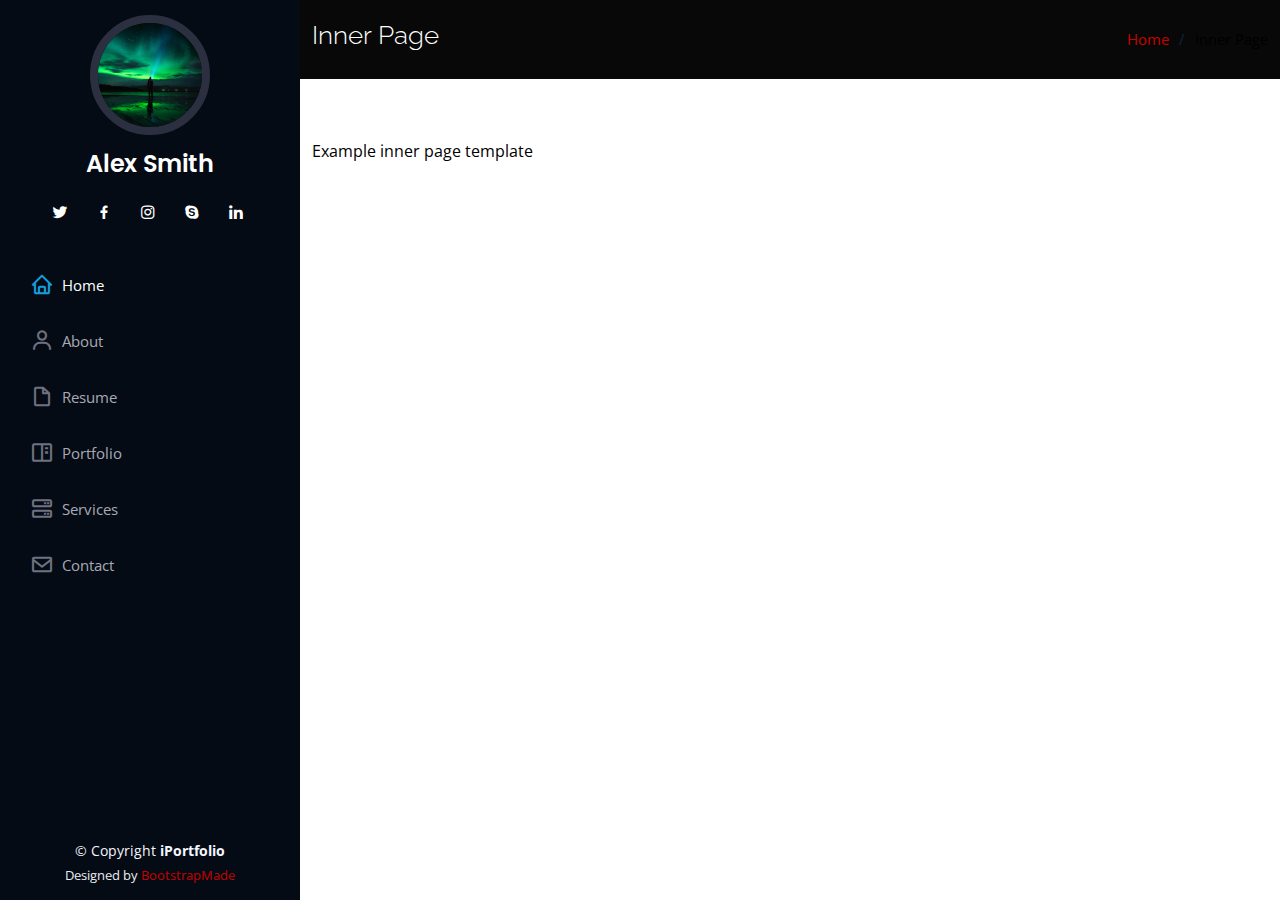
<file: inner-page.html>
<!DOCTYPE html>
<html lang="en">

<head>
  <meta charset="utf-8">
  <meta content="width=device-width, initial-scale=1.0" name="viewport">

  <title>Inner Page - iPortfolio Bootstrap Template</title>
  <meta content="" name="description">
  <meta content="" name="keywords">

  <!-- Favicons -->
  <link href="assets/img/favicon.png" rel="icon">
  <link href="assets/img/apple-touch-icon.png" rel="apple-touch-icon">

  <!-- Google Fonts -->
  <link href="https://fonts.googleapis.com/css?family=Open+Sans:300,300i,400,400i,600,600i,700,700i|Raleway:300,300i,400,400i,500,500i,600,600i,700,700i|Poppins:300,300i,400,400i,500,500i,600,600i,700,700i" rel="stylesheet">

  <!-- Vendor CSS Files -->
  <link href="assets/vendor/aos/aos.css" rel="stylesheet">
  <link href="assets/vendor/bootstrap/css/bootstrap.min.css" rel="stylesheet">
  <link href="assets/vendor/bootstrap-icons/bootstrap-icons.css" rel="stylesheet">
  <link href="assets/vendor/boxicons/css/boxicons.min.css" rel="stylesheet">
  <link href="assets/vendor/glightbox/css/glightbox.min.css" rel="stylesheet">
  <link href="assets/vendor/swiper/swiper-bundle.min.css" rel="stylesheet">

  <!-- Template Main CSS File -->
  <link href="assets/css/style.css" rel="stylesheet">

  <!-- =======================================================
  * Template Name: iPortfolio
  * Updated: Mar 10 2023 with Bootstrap v5.2.3
  * Template URL: https://bootstrapmade.com/iportfolio-bootstrap-portfolio-websites-template/
  * Author: BootstrapMade.com
  * License: https://bootstrapmade.com/license/
  ======================================================== -->
</head>

<body>

  <!-- ======= Mobile nav toggle button ======= -->
  <i class="bi bi-list mobile-nav-toggle d-xl-none"></i>

  <!-- ======= Header ======= -->
  <header id="header">
    <div class="d-flex flex-column">

      <div class="profile">
        <img src="assets/img/profile-img.jpg" alt="" class="img-fluid rounded-circle">
        <h1 class="text-light"><a href="index.html">Alex Smith</a></h1>
        <div class="social-links mt-3 text-center">
          <a href="#" class="twitter"><i class="bx bxl-twitter"></i></a>
          <a href="#" class="facebook"><i class="bx bxl-facebook"></i></a>
          <a href="#" class="instagram"><i class="bx bxl-instagram"></i></a>
          <a href="#" class="google-plus"><i class="bx bxl-skype"></i></a>
          <a href="#" class="linkedin"><i class="bx bxl-linkedin"></i></a>
        </div>
      </div>

      <nav id="navbar" class="nav-menu navbar">
        <ul>
          <li><a href="#hero" class="nav-link scrollto active"><i class="bx bx-home"></i> <span>Home</span></a></li>
          <li><a href="#about" class="nav-link scrollto"><i class="bx bx-user"></i> <span>About</span></a></li>
          <li><a href="#resume" class="nav-link scrollto"><i class="bx bx-file-blank"></i> <span>Resume</span></a></li>
          <li><a href="#portfolio" class="nav-link scrollto"><i class="bx bx-book-content"></i> <span>Portfolio</span></a></li>
          <li><a href="#services" class="nav-link scrollto"><i class="bx bx-server"></i> <span>Services</span></a></li>
          <li><a href="#contact" class="nav-link scrollto"><i class="bx bx-envelope"></i> <span>Contact</span></a></li>
        </ul>
      </nav><!-- .nav-menu -->
    </div>
  </header><!-- End Header -->

  <main id="main">

    <!-- ======= Breadcrumbs ======= -->
    <section class="breadcrumbs">
      <div class="container">

        <div class="d-flex justify-content-between align-items-center">
          <h2>Inner Page</h2>
          <ol>
            <li><a href="index.html">Home</a></li>
            <li>Inner Page</li>
          </ol>
        </div>

      </div>
    </section><!-- End Breadcrumbs -->

    <section class="inner-page">
      <div class="container">
        <p>
          Example inner page template
        </p>
      </div>
    </section>

  </main><!-- End #main -->

  <!-- ======= Footer ======= -->
  <footer id="footer">
    <div class="container">
      <div class="copyright">
        &copy; Copyright <strong><span>iPortfolio</span></strong>
      </div>
      <div class="credits">
        <!-- All the links in the footer should remain intact. -->
        <!-- You can delete the links only if you purchased the pro version. -->
        <!-- Licensing information: https://bootstrapmade.com/license/ -->
        <!-- Purchase the pro version with working PHP/AJAX contact form: https://bootstrapmade.com/iportfolio-bootstrap-portfolio-websites-template/ -->
        Designed by <a href="https://bootstrapmade.com/">BootstrapMade</a>
      </div>
    </div>
  </footer><!-- End  Footer -->

  <a href="#" class="back-to-top d-flex align-items-center justify-content-center"><i class="bi bi-arrow-up-short"></i></a>

  <!-- Vendor JS Files -->
  <script src="assets/vendor/purecounter/purecounter_vanilla.js"></script>
  <script src="assets/vendor/aos/aos.js"></script>
  <script src="assets/vendor/bootstrap/js/bootstrap.bundle.min.js"></script>
  <script src="assets/vendor/glightbox/js/glightbox.min.js"></script>
  <script src="assets/vendor/isotope-layout/isotope.pkgd.min.js"></script>
  <script src="assets/vendor/swiper/swiper-bundle.min.js"></script>
  <script src="assets/vendor/typed.js/typed.min.js"></script>
  <script src="assets/vendor/waypoints/noframework.waypoints.js"></script>
  <script src="assets/vendor/php-email-form/validate.js"></script>

  <!-- Template Main JS File -->
  <script src="assets/js/main.js"></script>

</body>

</html>
</file>
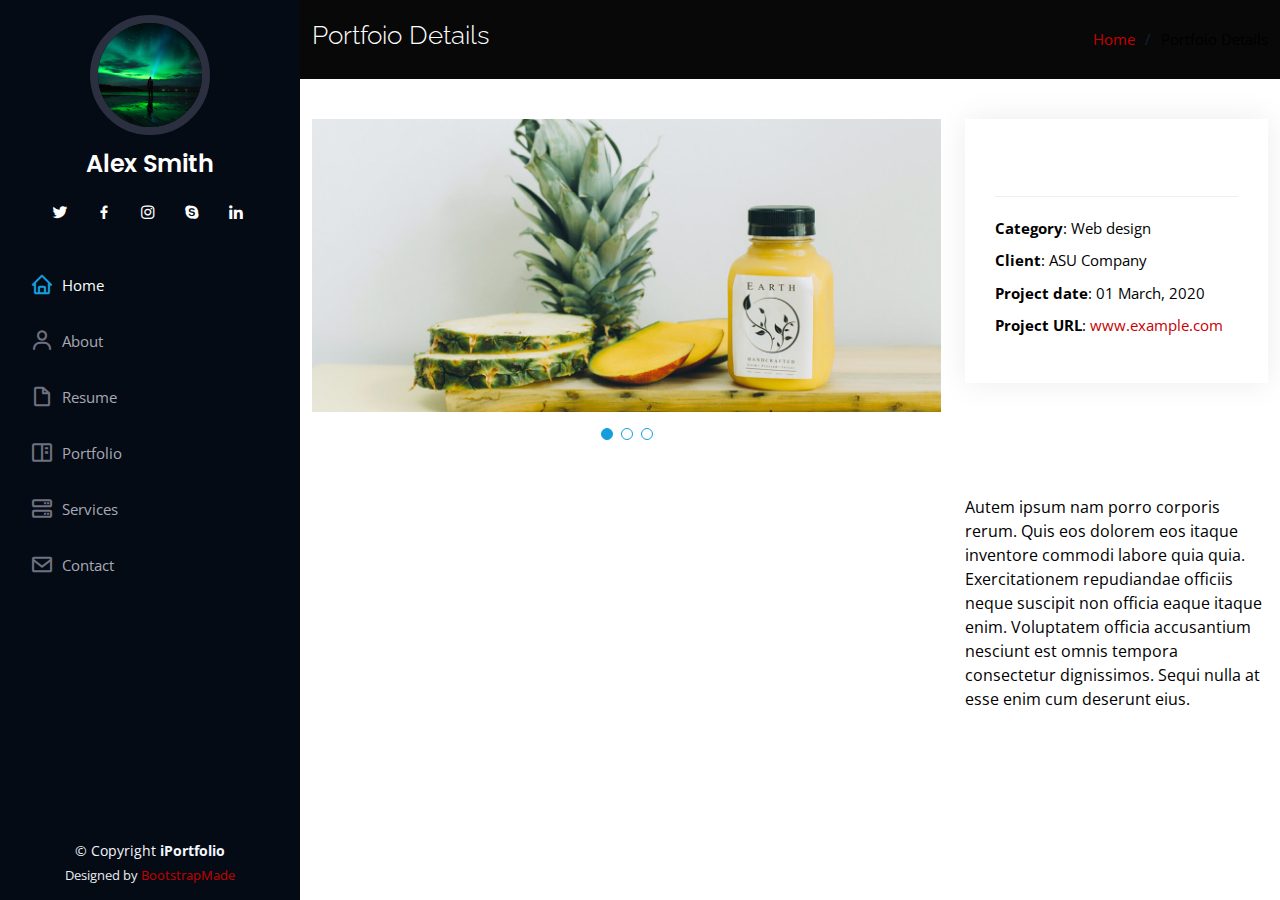
<file: portfolio-details.html>
<!DOCTYPE html>
<html lang="en">

<head>
  <meta charset="utf-8">
  <meta content="width=device-width, initial-scale=1.0" name="viewport">

  <title>Portfolio Details - iPortfolio Bootstrap Template</title>
  <meta content="" name="description">
  <meta content="" name="keywords">

  <!-- Favicons -->
  <link href="assets/img/favicon.png" rel="icon">
  <link href="assets/img/apple-touch-icon.png" rel="apple-touch-icon">

  <!-- Google Fonts -->
  <link href="https://fonts.googleapis.com/css?family=Open+Sans:300,300i,400,400i,600,600i,700,700i|Raleway:300,300i,400,400i,500,500i,600,600i,700,700i|Poppins:300,300i,400,400i,500,500i,600,600i,700,700i" rel="stylesheet">

  <!-- Vendor CSS Files -->
  <link href="assets/vendor/aos/aos.css" rel="stylesheet">
  <link href="assets/vendor/bootstrap/css/bootstrap.min.css" rel="stylesheet">
  <link href="assets/vendor/bootstrap-icons/bootstrap-icons.css" rel="stylesheet">
  <link href="assets/vendor/boxicons/css/boxicons.min.css" rel="stylesheet">
  <link href="assets/vendor/glightbox/css/glightbox.min.css" rel="stylesheet">
  <link href="assets/vendor/swiper/swiper-bundle.min.css" rel="stylesheet">

  <!-- Template Main CSS File -->
  <link href="assets/css/style.css" rel="stylesheet">

  <!-- =======================================================
  * Template Name: iPortfolio
  * Updated: Mar 10 2023 with Bootstrap v5.2.3
  * Template URL: https://bootstrapmade.com/iportfolio-bootstrap-portfolio-websites-template/
  * Author: BootstrapMade.com
  * License: https://bootstrapmade.com/license/
  ======================================================== -->
</head>

<body>

  <!-- ======= Mobile nav toggle button ======= -->
  <i class="bi bi-list mobile-nav-toggle d-xl-none"></i>

  <!-- ======= Header ======= -->
  <header id="header">
    <div class="d-flex flex-column">

      <div class="profile">
        <img src="assets/img/profile-img.jpg" alt="" class="img-fluid rounded-circle">
        <h1 class="text-light"><a href="index.html">Alex Smith</a></h1>
        <div class="social-links mt-3 text-center">
          <a href="#" class="twitter"><i class="bx bxl-twitter"></i></a>
          <a href="#" class="facebook"><i class="bx bxl-facebook"></i></a>
          <a href="#" class="instagram"><i class="bx bxl-instagram"></i></a>
          <a href="#" class="google-plus"><i class="bx bxl-skype"></i></a>
          <a href="#" class="linkedin"><i class="bx bxl-linkedin"></i></a>
        </div>
      </div>

      <nav id="navbar" class="nav-menu navbar">
        <ul>
          <li><a href="#hero" class="nav-link scrollto active"><i class="bx bx-home"></i> <span>Home</span></a></li>
          <li><a href="#about" class="nav-link scrollto"><i class="bx bx-user"></i> <span>About</span></a></li>
          <li><a href="#resume" class="nav-link scrollto"><i class="bx bx-file-blank"></i> <span>Resume</span></a></li>
          <li><a href="#portfolio" class="nav-link scrollto"><i class="bx bx-book-content"></i> <span>Portfolio</span></a></li>
          <li><a href="#services" class="nav-link scrollto"><i class="bx bx-server"></i> <span>Services</span></a></li>
          <li><a href="#contact" class="nav-link scrollto"><i class="bx bx-envelope"></i> <span>Contact</span></a></li>
        </ul>
      </nav><!-- .nav-menu -->
    </div>
  </header><!-- End Header -->

  <main id="main">

    <!-- ======= Breadcrumbs ======= -->
    <section id="breadcrumbs" class="breadcrumbs">
      <div class="container">

        <div class="d-flex justify-content-between align-items-center">
          <h2>Portfoio Details</h2>
          <ol>
            <li><a href="index.html">Home</a></li>
            <li>Portfoio Details</li>
          </ol>
        </div>

      </div>
    </section><!-- End Breadcrumbs -->

    <!-- ======= Portfolio Details Section ======= -->
    <section id="portfolio-details" class="portfolio-details">
      <div class="container">

        <div class="row gy-4">

          <div class="col-lg-8">
            <div class="portfolio-details-slider swiper">
              <div class="swiper-wrapper align-items-center">

                <div class="swiper-slide">
                  <img src="assets/img/portfolio/portfolio-details-1.jpg" alt="">
                </div>

                <div class="swiper-slide">
                  <img src="assets/img/portfolio/portfolio-details-2.jpg" alt="">
                </div>

                <div class="swiper-slide">
                  <img src="assets/img/portfolio/portfolio-details-3.jpg" alt="">
                </div>

              </div>
              <div class="swiper-pagination"></div>
            </div>
          </div>

          <div class="col-lg-4">
            <div class="portfolio-info">
              <h3>Project information</h3>
              <ul>
                <li><strong>Category</strong>: Web design</li>
                <li><strong>Client</strong>: ASU Company</li>
                <li><strong>Project date</strong>: 01 March, 2020</li>
                <li><strong>Project URL</strong>: <a href="#">www.example.com</a></li>
              </ul>
            </div>
            <div class="portfolio-description">
              <h2>This is an example of portfolio detail</h2>
              <p>
                Autem ipsum nam porro corporis rerum. Quis eos dolorem eos itaque inventore commodi labore quia quia. Exercitationem repudiandae officiis neque suscipit non officia eaque itaque enim. Voluptatem officia accusantium nesciunt est omnis tempora consectetur dignissimos. Sequi nulla at esse enim cum deserunt eius.
              </p>
            </div>
          </div>

        </div>

      </div>
    </section><!-- End Portfolio Details Section -->

  </main><!-- End #main -->

  <!-- ======= Footer ======= -->
  <footer id="footer">
    <div class="container">
      <div class="copyright">
        &copy; Copyright <strong><span>iPortfolio</span></strong>
      </div>
      <div class="credits">
        <!-- All the links in the footer should remain intact. -->
        <!-- You can delete the links only if you purchased the pro version. -->
        <!-- Licensing information: https://bootstrapmade.com/license/ -->
        <!-- Purchase the pro version with working PHP/AJAX contact form: https://bootstrapmade.com/iportfolio-bootstrap-portfolio-websites-template/ -->
        Designed by <a href="https://bootstrapmade.com/">BootstrapMade</a>
      </div>
    </div>
  </footer><!-- End  Footer -->

  <a href="#" class="back-to-top d-flex align-items-center justify-content-center"><i class="bi bi-arrow-up-short"></i></a>

  <!-- Vendor JS Files -->
  <script src="assets/vendor/purecounter/purecounter_vanilla.js"></script>
  <script src="assets/vendor/aos/aos.js"></script>
  <script src="assets/vendor/bootstrap/js/bootstrap.bundle.min.js"></script>
  <script src="assets/vendor/glightbox/js/glightbox.min.js"></script>
  <script src="assets/vendor/isotope-layout/isotope.pkgd.min.js"></script>
  <script src="assets/vendor/swiper/swiper-bundle.min.js"></script>
  <script src="assets/vendor/typed.js/typed.min.js"></script>
  <script src="assets/vendor/waypoints/noframework.waypoints.js"></script>
  <script src="assets/vendor/php-email-form/validate.js"></script>

  <!-- Template Main JS File -->
  <script src="assets/js/main.js"></script>

</body>

</html>
</file>
<file: assets/css/style.css>
/**
* Template Name: iPortfolio
* Updated: Mar 10 2023 with Bootstrap v5.2.3
* Template URL: https://bootstrapmade.com/iportfolio-bootstrap-portfolio-websites-template/
* Author: BootstrapMade.com
* License: https://bootstrapmade.com/license/
*/

/*--------------------------------------------------------------
# General
--------------------------------------------------------------*/
body {
  font-family: "Open Sans", sans-serif;
  color: #000;
  
}

a {
  color: #c70000;
  text-decoration: none;
}

a:hover {
  color: #ff0000;
  text-decoration: none;
}

h1,
h2,
h3,
h4,
h5,
h6 {
  font-family: "Raleway", sans-serif;
  color: #fff;
}


/*--------------------------------------------------------------
# Back to top button
--------------------------------------------------------------*/
.back-to-top {
  position: fixed;
  visibility: hidden;
  opacity: 0;
  right: 15px;
  bottom: 15px;
  z-index: 996;
  background: #149ddd;
  width: 40px;
  height: 40px;
  border-radius: 50px;
  transition: all 0.4s;
}

.back-to-top i {
  font-size: 28px;
  color: #fff;
  line-height: 0;
}

.back-to-top:hover {
  background: #2eafec;
  color: #fff;
}

.back-to-top.active {
  visibility: visible;
  opacity: 1;
}

/*--------------------------------------------------------------
# Header
--------------------------------------------------------------*/
#header {
  position: fixed;
  top: 0;
  left: 0;
  bottom: 0;
  width: 300px;
  transition: all ease-in-out 0.5s;
  z-index: 9997;
  transition: all 0.5s;
  padding: 0 15px;
  background: #040b14;
  overflow-y: auto;
}

#header .profile img {
  margin: 15px auto;
  display: block;
  width: 120px;
  border: 8px solid #2c2f3f;
}

#header .profile h1 {
  font-size: 24px;
  margin: 0;
  padding: 0;
  font-weight: 600;
  -moz-text-align-last: center;
  text-align-last: center;
  font-family: "Poppins", sans-serif;
}

#header .profile h1 a,
#header .profile h1 a:hover {
  color: #fff;
  text-decoration: none;
}

#header .profile .social-links a {
  font-size: 18px;
  display: inline-block;
  background: #c70000.;
  color: #fff;
  line-height: 1;
  padding: 8px 0;
  margin-right: 4px;
  border-radius: 50%;
  text-align: center;
  width: 36px;
  height: 36px;
  transition: 0.3s;
}

#header .profile .social-links a:hover {
  background: #149ddd;
  color: #fff;
  text-decoration: none;
}

#main {
  margin-left: 300px;
}

@media (max-width: 1199px) {
  #header {
    left: -300px;
  }

  #main {
    margin-left: 0;
  }
}

/*--------------------------------------------------------------
# Navigation Menu
--------------------------------------------------------------*/
/* Desktop Navigation */
.nav-menu {
  padding: 30px 0 0 0;
}

.nav-menu * {
  margin: 0;
  padding: 0;
  list-style: none;
}

.nav-menu>ul>li {
  position: relative;
  white-space: nowrap;
}

.nav-menu a,
.nav-menu a:focus {
  display: flex;
  align-items: center;
  color: #a8a9b4;
  padding: 12px 15px;
  margin-bottom: 8px;
  transition: 0.3s;
  font-size: 15px;
}

.nav-menu a i,
.nav-menu a:focus i {
  font-size: 24px;
  padding-right: 8px;
  color: #6f7180;
}

.nav-menu a:hover,
.nav-menu .active,
.nav-menu .active:focus,
.nav-menu li:hover>a {
  text-decoration: none;
  color: #fff;
}

.nav-menu a:hover i,
.nav-menu .active i,
.nav-menu .active:focus i,
.nav-menu li:hover>a i {
  color: #149ddd;
}

/* Mobile Navigation */
.mobile-nav-toggle {
  position: fixed;
  right: 15px;
  top: 15px;
  z-index: 9998;
  border: 0;
  font-size: 24px;
  transition: all 0.4s;
  outline: none !important;
  background-color: #149ddd;
  color: #fff;
  width: 40px;
  height: 40px;
  display: inline-flex;
  align-items: center;
  justify-content: center;
  line-height: 0;
  border-radius: 50px;
  cursor: pointer;
}

.mobile-nav-active {
  overflow: hidden;
}

.mobile-nav-active #header {
  left: 0;
}

/*--------------------------------------------------------------
# Hero Section
--------------------------------------------------------------*/
#hero {
  width: 100%;
  height: 100vh;
  background: url("../img/hero-bg.jpg") top center;
  background-size: cover;
}

#hero:before {
  content: "";
  background: rgba(5, 13, 24, 0.3);
  position: absolute;
  bottom: 0;
  top: 0;
  left: 0;
  right: 0;
  z-index: 1;
}

#hero .hero-container {
  position: relative;
  z-index: 2;
  min-width: 300px;
}

#hero h1 {
  margin: 0 0 10px 0;
  font-size: 64px;
  font-weight: 700;
  line-height: 56px;
  color: #fff;
}

#hero p {
  color: #fff;
  margin-bottom: 50px;
  font-size: 26px;
  font-family: "Poppins", sans-serif;
}

#hero p span {
  color: #fff;
  padding-bottom: 4px;
  letter-spacing: 1px;
  border-bottom: 3px solid #149ddd;
}

@media (min-width: 1024px) {
  #hero {
    background-attachment: fixed;
  }
}

@media (max-width: 768px) {
  #hero h1 {
    font-size: 28px;
    line-height: 36px;
  }

  #hero h2 {
    font-size: 18px;
    line-height: 24px;
    margin-bottom: 30px;
  }
}

/*--------------------------------------------------------------
# Sections General
--------------------------------------------------------------*/
section {
  padding: 60px 0;
  overflow: hidden;
}

.section-bg {
  background: #f5f8fd;
}

.section-title {
  padding-bottom: 30px;
}

.section-title h2 {
  font-size: 32px;
  font-weight: bold;
  margin-bottom: 20px;
  padding-bottom: 20px;
  position: relative;
  color: #173b6c;
}

.section-title h2::after {
  content: "";
  position: absolute;
  display: block;
  width: 50px;
  height: 3px;
  background: #149ddd;
  bottom: 0;
  left: 0;
}

.section-title p {
  margin-bottom: 0;
}

/*--------------------------------------------------------------
# About
--------------------------------------------------------------*/
.about .content h3 {
  font-weight: 700;
  font-size: 26px;
  color: #173b6c;
}

.about .content ul {
  list-style: none;
  padding: 0;
}

.about .content ul li {
  margin-bottom: 20px;
  display: flex;
  align-items: center;
}

.about .content ul strong {
  margin-right: 10px;
}

.about .content ul i {
  font-size: 16px;
  margin-right: 5px;
  color: #149ddd;
  line-height: 0;
}

.about .content p:last-child {
  margin-bottom: 0;
}

/*--------------------------------------------------------------
# Facts
--------------------------------------------------------------*/
.facts {
  padding-bottom: 30px;
}

.facts .count-box {
  padding: 30px;
  width: 100%;
}

.facts .count-box i {
  display: block;
  font-size: 44px;
  color: #149ddd;
  float: left;
  line-height: 0;
}

.facts .count-box span {
  font-size: 48px;
  line-height: 40px;
  display: block;
  font-weight: 700;
  color: #050d18;
  margin-left: 60px;
}

.facts .count-box p {
  padding: 15px 0 0 0;
  margin: 0 0 0 60px;
  font-family: "Raleway", sans-serif;
  font-size: 14px;
  color: #122f57;
}

.facts .count-box a {
  font-weight: 600;
  display: block;
  margin-top: 20px;
  color: #122f57;
  font-size: 15px;
  font-family: "Poppins", sans-serif;
  transition: ease-in-out 0.3s;
}

.facts .count-box a:hover {
  color: #1f5297;
}

/*--------------------------------------------------------------
# Akills
--------------------------------------------------------------*/
.skills .progress {
  height: 60px;
  display: block;
  background:none ;
  border-radius: 0;
}

.skills .progress .skill {
  padding: 0;
  margin: 0 0 6px 0;
  text-transform: uppercase;
  display: block;
  font-weight: 600;
  font-family: "Poppins", sans-serif;
  color: #050d18;
}

.skills .progress .skill .val {
  float: right;
  font-style: normal;
}

.skills .progress-bar-wrap {
  background: #dce8f8;
  height: 10px;
}

.skills .progress-bar {
  width: 1px;
  height: 10px;
  transition: 0.9s;
  background-color: #149ddd;
}

/*--------------------------------------------------------------
# Resume
--------------------------------------------------------------*/
.resume .resume-title {
  font-size: 26px;
  font-weight: 700;
  margin-top: 20px;
  margin-bottom: 20px;
  color: #050d18;
}

.resume .resume-item {
  padding: 0 0 20px 20px;
  margin-top: -2px;
  border-left: 2px solid #1f5297;
  position: relative;
}

.resume .resume-item h4 {
  line-height: 18px;
  font-size: 18px;
  font-weight: 600;
  text-transform: uppercase;
  font-family: "Poppins", sans-serif;
  color: #050d18;
  margin-bottom: 10px;
}

.resume .resume-item h5 {
  font-size: 16px;
  background: #e4edf9;
  padding: 5px 15px;
  display: inline-block;
  font-weight: 600;
  margin-bottom: 10px;
}

.resume .resume-item ul {
  padding-left: 20px;
}

.resume .resume-item ul li {
  padding-bottom: 10px;
}

.resume .resume-item:last-child {
  padding-bottom: 0;
}

.resume .resume-item::before {
  content: "";
  position: absolute;
  width: 16px;
  height: 16px;
  border-radius: 50px;
  left: -9px;
  top: 0;
  background: #fff;
  border: 2px solid #1f5297;
}

/*--------------------------------------------------------------
# Portfolio
--------------------------------------------------------------*/
.portfolio .portfolio-item {
  margin-bottom: 30px;
}

.portfolio #portfolio-flters {
  padding: 0;
  margin: 0 auto 35px auto;
  list-style: none;
  text-align: center;
  background: #fff;
  border-radius: 50px;
  padding: 2px 15px;
}

.portfolio #portfolio-flters li {
  cursor: pointer;
  display: inline-block;
  padding: 10px 15px 8px 15px;
  font-size: 14px;
  font-weight: 600;
  line-height: 1;
  text-transform: uppercase;
  color: #272829;
  margin-bottom: 5px;
  transition: all 0.3s ease-in-out;
}

.portfolio #portfolio-flters li:hover,
.portfolio #portfolio-flters li.filter-active {
  color: #149ddd;
}

.portfolio #portfolio-flters li:last-child {
  margin-right: 0;
}

.portfolio .portfolio-wrap {
  transition: 0.3s;
  position: relative;
  overflow: hidden;
  z-index: 1;
}

.portfolio .portfolio-wrap::before {
  content: "";
  background: rgba(255, 255, 255, 0.5);
  position: absolute;
  left: 0;
  right: 0;
  top: 0;
  bottom: 0;
  transition: all ease-in-out 0.3s;
  z-index: 2;
  opacity: 0;
}

.portfolio .portfolio-wrap .portfolio-links {
  opacity: 1;
  left: 0;
  right: 0;
  bottom: -60px;
  z-index: 3;
  position: absolute;
  transition: all ease-in-out 0.3s;
  display: flex;
  justify-content: center;
}

.portfolio .portfolio-wrap .portfolio-links a {
  color: #fff;
  font-size: 28px;
  text-align: center;
  background: rgba(20, 157, 221, 0.75);
  transition: 0.3s;
  width: 50%;
}

.portfolio .portfolio-wrap .portfolio-links a:hover {
  background: rgba(20, 157, 221, 0.95);
}

.portfolio .portfolio-wrap .portfolio-links a+a {
  border-left: 1px solid #37b3ed;
}

.portfolio .portfolio-wrap:hover::before {
  top: 0;
  left: 0;
  right: 0;
  bottom: 0;
  opacity: 1;
}

.portfolio .portfolio-wrap:hover .portfolio-links {
  opacity: 1;
  bottom: 0;
}

/*--------------------------------------------------------------
# Portfolio Details
--------------------------------------------------------------*/
.portfolio-details {
  padding-top: 40px;
}

.portfolio-details .portfolio-details-slider img {
  width: 100%;
}

.portfolio-details .portfolio-details-slider .swiper-pagination {
  margin-top: 20px;
  position: relative;
}

.portfolio-details .portfolio-details-slider .swiper-pagination .swiper-pagination-bullet {
  width: 12px;
  height: 12px;
  background-color: #fff;
  opacity: 1;
  border: 1px solid #149ddd;
}

.portfolio-details .portfolio-details-slider .swiper-pagination .swiper-pagination-bullet-active {
  background-color: #149ddd;
}

.portfolio-details .portfolio-info {
  padding: 30px;
  box-shadow: 0px 0 30px rgba(5, 13, 24, 0.08);
}

.portfolio-details .portfolio-info h3 {
  font-size: 22px;
  font-weight: 700;
  margin-bottom: 20px;
  padding-bottom: 20px;
  border-bottom: 1px solid #eee;
}

.portfolio-details .portfolio-info ul {
  list-style: none;
  padding: 0;
  font-size: 15px;
}

.portfolio-details .portfolio-info ul li+li {
  margin-top: 10px;
}

.portfolio-details .portfolio-description {
  padding-top: 30px;
}

.portfolio-details .portfolio-description h2 {
  font-size: 26px;
  font-weight: 700;
  margin-bottom: 20px;
}

.portfolio-details .portfolio-description p {
  padding: 0;
}

/*--------------------------------------------------------------
# Services
--------------------------------------------------------------*/
.services .icon-box {
  margin-bottom: 20px;
}

.services .icon {
  float: left;
  display: flex;
  align-items: center;
  justify-content: center;
  width: 54px;
  height: 54px;
  background: #149ddd;
  border-radius: 50%;
  transition: 0.5s;
  border: 1px solid #149ddd;
}

.services .icon i {
  color: #fff;
  font-size: 24px;
  line-height: 0;
}

.services .icon-box:hover .icon {
  background: #fff;
}

.services .icon-box:hover .icon i {
  color: #149ddd;
}

.services .title {
  margin-left: 80px;
  font-weight: 700;
  margin-bottom: 15px;
  font-size: 18px;
}

.services .title a {
  color: #343a40;
}

.services .title a:hover {
  color: #149ddd;
}

.services .description {
  margin-left: 80px;
  line-height: 24px;
  font-size: 14px;
}

/*--------------------------------------------------------------
# Testimonials
--------------------------------------------------------------*/
.testimonials .testimonials-carousel,
.testimonials .testimonials-slider {
  overflow: hidden;
}

.testimonials .testimonial-item {
  box-sizing: content-box;
  text-align: center;
  min-height: 320px;
}

.testimonials .testimonial-item .testimonial-img {
  width: 90px;
  border-radius: 50%;
  margin: 0 auto;
}

.testimonials .testimonial-item h3 {
  font-size: 18px;
  font-weight: bold;
  margin: 10px 0 5px 0;
  color: #111;
}

.testimonials .testimonial-item h4 {
  font-size: 14px;
  color: #999;
  margin: 0;
}

.testimonials .testimonial-item .quote-icon-left,
.testimonials .testimonial-item .quote-icon-right {
  color: #c3e8fa;
  font-size: 26px;
}

.testimonials .testimonial-item .quote-icon-left {
  display: inline-block;
  left: -5px;
  position: relative;
}

.testimonials .testimonial-item .quote-icon-right {
  display: inline-block;
  right: -5px;
  position: relative;
  top: 10px;
}

.testimonials .testimonial-item p {
  font-style: italic;
  margin: 0 15px 15px 15px;
  padding: 20px;
  background: #fff;
  position: relative;
  margin-bottom: 35px;
  border-radius: 6px;
  box-shadow: 0px 2px 15px rgba(0, 0, 0, 0.1);
}

.testimonials .testimonial-item p::after {
  content: "";
  width: 0;
  height: 0;
  border-top: 20px solid #fff;
  border-right: 20px solid transparent;
  border-left: 20px solid transparent;
  position: absolute;
  bottom: -20px;
  left: calc(50% - 20px);
}

.testimonials .swiper-pagination {
  margin-top: 20px;
  position: relative;
}

.testimonials .swiper-pagination .swiper-pagination-bullet {
  width: 12px;
  height: 12px;
  background-color: #fff;
  opacity: 1;
  border: 1px solid #149ddd;
}

.testimonials .swiper-pagination .swiper-pagination-bullet-active {
  background-color: #149ddd;
}

/*--------------------------------------------------------------
# Contact
--------------------------------------------------------------*/
.contact {
  padding-bottom: 130px;
}

.contact .info {
  padding: 30px;
  background: #fff;
  width: 100%;
  box-shadow: 0 0 24px 0 rgba(0, 0, 0, 0.12);
}

.contact .info i {
  font-size: 20px;
  color: #149ddd;
  float: left;
  width: 44px;
  height: 44px;
  background: #dff3fc;
  display: flex;
  justify-content: center;
  align-items: center;
  border-radius: 50px;
  transition: all 0.3s ease-in-out;
}

.contact .info h4 {
  padding: 0 0 0 60px;
  font-size: 22px;
  font-weight: 600;
  margin-bottom: 5px;
  color: #050d18;
}

.contact .info p {
  padding: 0 0 10px 60px;
  margin-bottom: 20px;
  font-size: 14px;
  color: #173b6c;
}

.contact .info .email p {
  padding-top: 5px;
}

.contact .info .social-links {
  padding-left: 60px;
}

.contact .info .social-links a {
  font-size: 18px;
  display: inline-block;
  background: #333;
  color: #fff;
  line-height: 1;
  padding: 8px 0;
  border-radius: 50%;
  text-align: center;
  width: 36px;
  height: 36px;
  transition: 0.3s;
  margin-right: 10px;
}

.contact .info .social-links a:hover {
  background: #149ddd;
  color: #fff;
}

.contact .info .email:hover i,
.contact .info .address:hover i,
.contact .info .phone:hover i {
  background: #149ddd;
  color: #fff;
}

.contact .php-email-form {
  width: 100%;
  padding: 30px;
  background: #fff;
  box-shadow: 0 0 24px 0 rgba(0, 0, 0, 0.12);
}

.contact .php-email-form .form-group {
  padding-bottom: 8px;
}

.contact .php-email-form .validate {
  display: none;
  color: red;
  margin: 0 0 15px 0;
  font-weight: 400;
  font-size: 13px;
}

.contact .php-email-form .error-message {
  display: none;
  color: #fff;
  background: #ed3c0d;
  text-align: left;
  padding: 15px;
  font-weight: 600;
}

.contact .php-email-form .error-message br+br {
  margin-top: 25px;
}

.contact .php-email-form .sent-message {
  display: none;
  color: #fff;
  background: #18d26e;
  text-align: center;
  padding: 15px;
  font-weight: 600;
}

.contact .php-email-form .loading {
  display: none;
  background: #fff;
  text-align: center;
  padding: 15px;
}

.contact .php-email-form .loading:before {
  content: "";
  display: inline-block;
  border-radius: 50%;
  width: 24px;
  height: 24px;
  margin: 0 10px -6px 0;
  border: 3px solid #18d26e;
  border-top-color: #eee;
  animation: animate-loading 1s linear infinite;
}

.contact .php-email-form .form-group {
  margin-bottom: 15px;
}

.contact .php-email-form label {
  padding-bottom: 8px;
}

.contact .php-email-form input,
.contact .php-email-form textarea {
  border-radius: 0;
  box-shadow: none;
  font-size: 14px;
}

.contact .php-email-form input {
  height: 44px;
}

.contact .php-email-form textarea {
  padding: 10px 15px;
}

.contact .php-email-form button[type=submit] {
  background: #149ddd;
  border: 0;
  padding: 10px 24px;
  color: #fff;
  transition: 0.4s;
  border-radius: 4px;
}

.contact .php-email-form button[type=submit]:hover {
  background: #37b3ed;
}

@keyframes animate-loading {
  0% {
    transform: rotate(0deg);
  }

  100% {
    transform: rotate(360deg);
  }
}

/*--------------------------------------------------------------
# Breadcrumbs
--------------------------------------------------------------*/
.breadcrumbs {
  padding: 20px 0;
  background: #080808;
}

.breadcrumbs h2 {
  font-size: 26px;
  font-weight: 300;
}

.breadcrumbs ol {
  display: flex;
  flex-wrap: wrap;
  list-style: none;
  padding: 0;
  margin: 0;
  font-size: 15px;
}

.breadcrumbs ol li+li {
  padding-left: 10px;
}

.breadcrumbs ol li+li::before {
  display: inline-block;
  padding-right: 10px;
  color: #0e2442;
  content: "/";
}

@media (max-width: 768px) {
  .breadcrumbs .d-flex {
    display: block !important;
  }

  .breadcrumbs ol {
    display: block;
  }

  .breadcrumbs ol li {
    display: inline-block;
  }
}

/*--------------------------------------------------------------
# Footer
--------------------------------------------------------------*/
#footer {
  padding: 15px;
  color: #f4f6fd;
  font-size: 14px;
  position: fixed;
  left: 0;
  bottom: 0;
  width: 300px;
  z-index: 9999;
  background: #040b14;
}

#footer .copyright {
  text-align: center;
}

#footer .credits {
  padding-top: 5px;
  text-align: center;
  font-size: 13px;
  color: #eaebf0;
}

@media (max-width: 1199px) {
  #footer {
    position: static;
    width: auto;
    padding-right: 20px 15px;
  }
}
</file>
